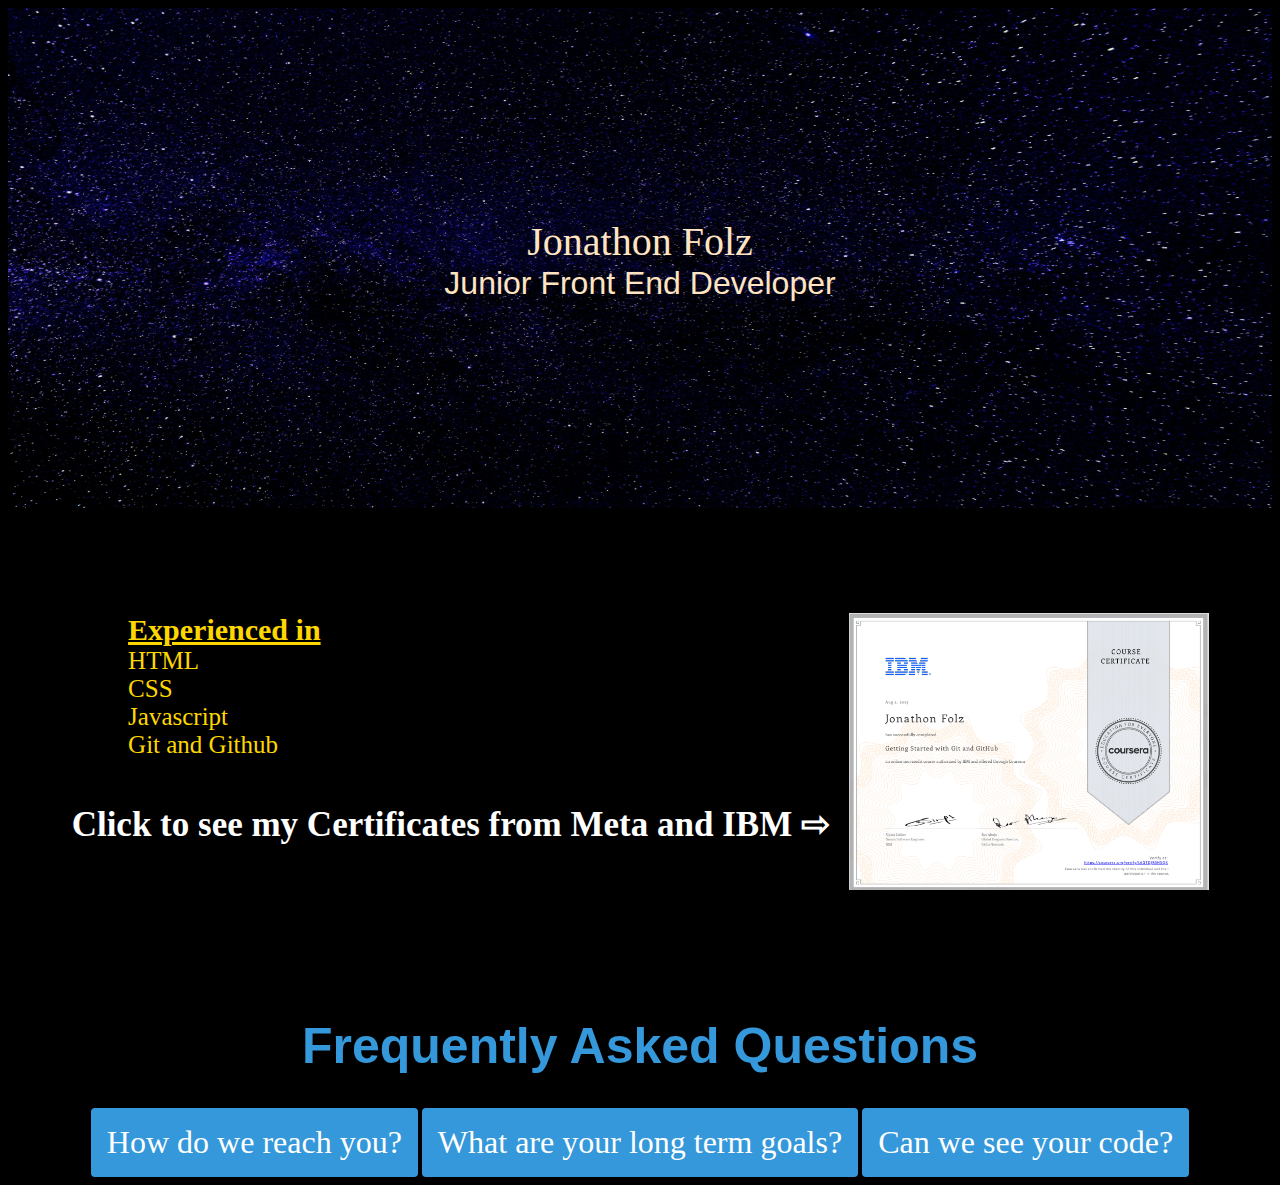
<file: index.html>
<!Doctype HTML>
<html>

<head>
    <title> Jonathon Folz </title>
</head>

<link rel="stylesheet" type="text/css" href="style.css">
<script src="javascript.js"></script>


<!--Body-->
<body>


<!--Image space-->
<div class="space">
<img class="imgspace" src="space.jpg" alt="space">


<!--Homepage Link-->
<div class="namelink">
    <a href="index.html" id="homepage" onclick="message()"> Jonathon Folz </a>
    <br>
    <div id="career">
    Junior Front End Developer
    </div>
</div>
</div>



<section class="center">
  <!--Certificate Image and Link-->
    <a href="certificates.html"> <img src="GitCert.png" class="certsimg"> </a>


<!--Experience and List-->

     <div id="experience"> Experienced in </div>
     <li class="lists"> HTML </li>
     <li class="lists"> CSS </li>
     <li class="lists"> Javascript </li>
     <li class="lists"> Git and Github</li>

     <div id="certlinktxt">
    Click to see my Certificates from Meta and IBM <span id="arrow"> &#8680; </span>
     </div>
    </section>

<!--FAQ Header-->
     <h1 id="FAQ"> Frequently Asked Questions </h1>


<!--FAQ Buttons-->
<nav>
    <div class="dropdown">
        <button onclick="button1()" class="dropbtn"> How do we reach you?</button>
        <div id="myDropdown" class="dropdown-content">
        You can reach me by email at JTFolz@yahoo.com
        </div>
      </div>

      <div class="dropdown">
        <button onclick="button2()" class="dropbtn">What are your long term goals?</button>
        <div id="myDropdown2" class="dropdown-content">
          My long term goals are to become a talented and knowledgeable Full Stack developer and Software Engineer. I am excited to start courses for learning Back End Development.
        </div>
      </div>

      <div class="dropdown">
        <button onclick="button3()" class="dropbtn">Can we see your code?</button>
        <div id="myDropdown3" class="dropdown-content">
          You can see it on my Github account <a href="https://github.com/JonFolz/JrFrontEndWebsite.git"> Here </a>
        </div>
    </div>
</nav>

    



</body>


</html>
</file>
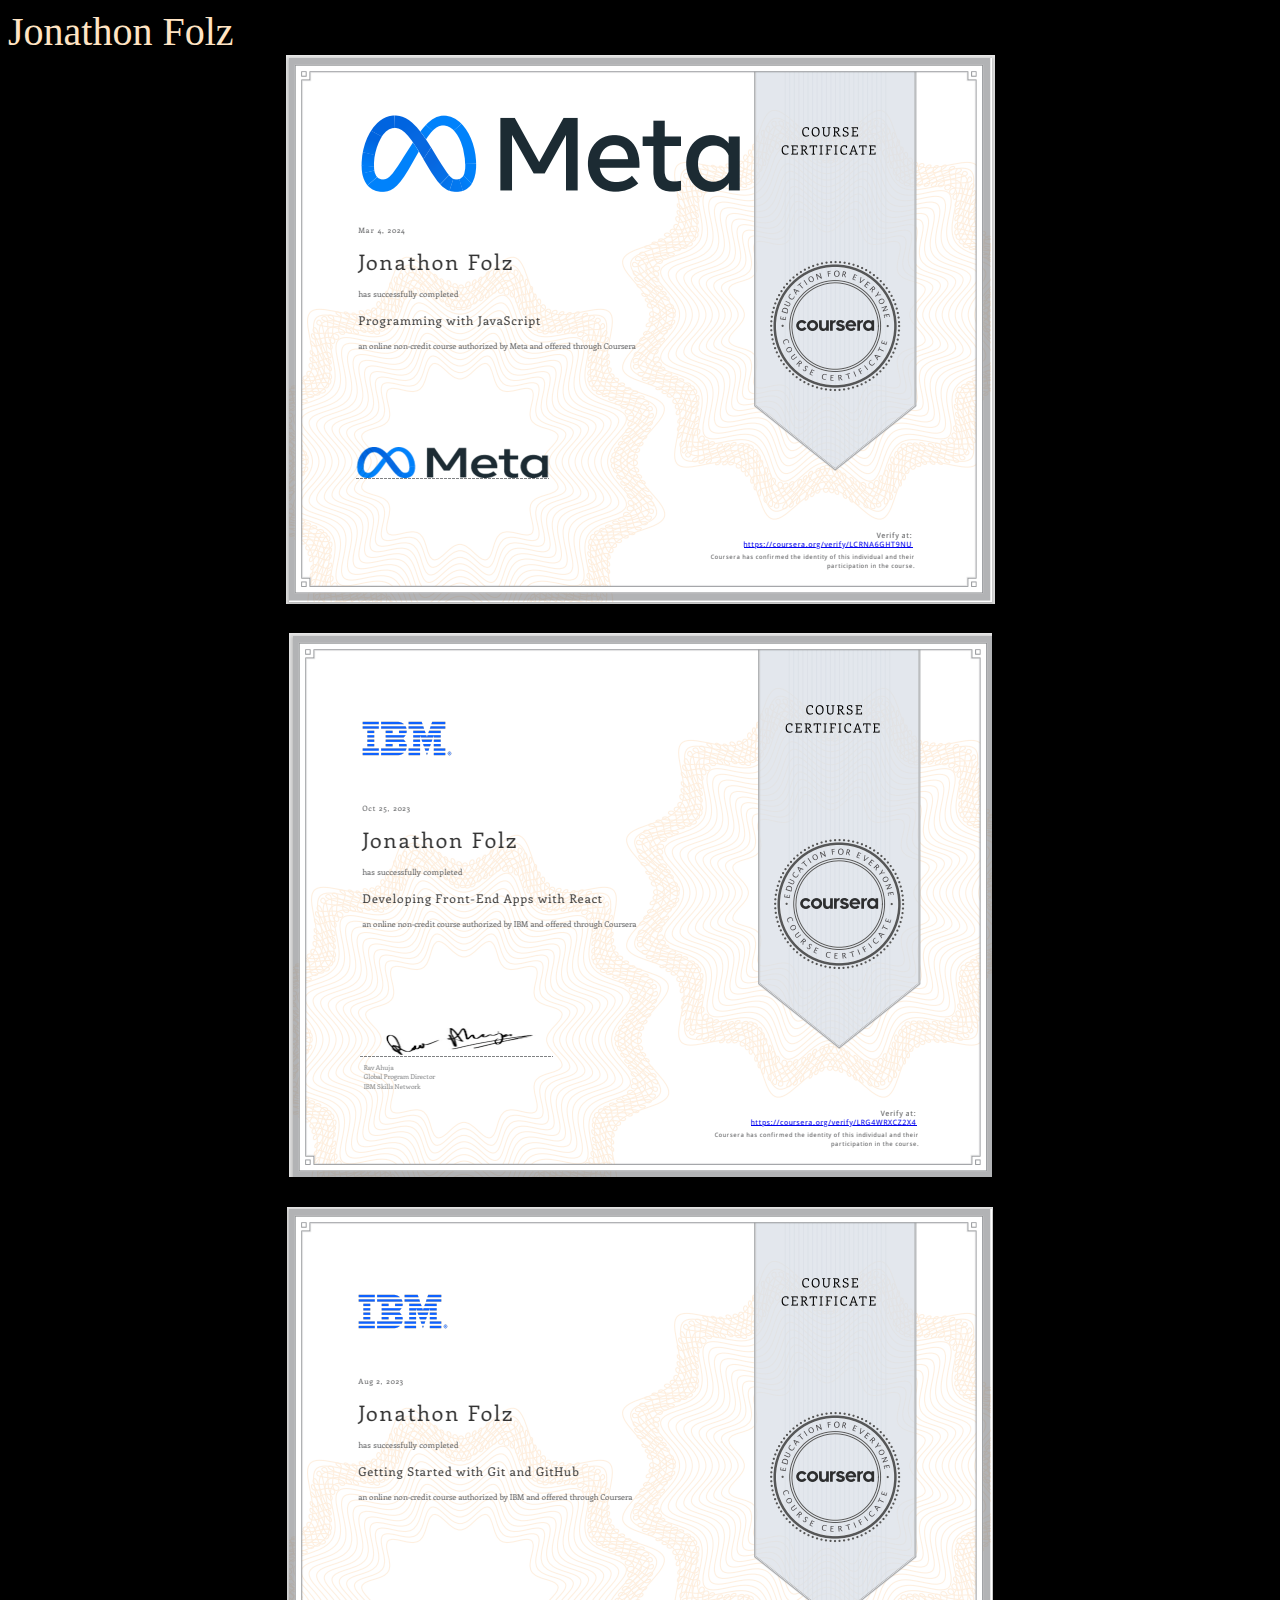
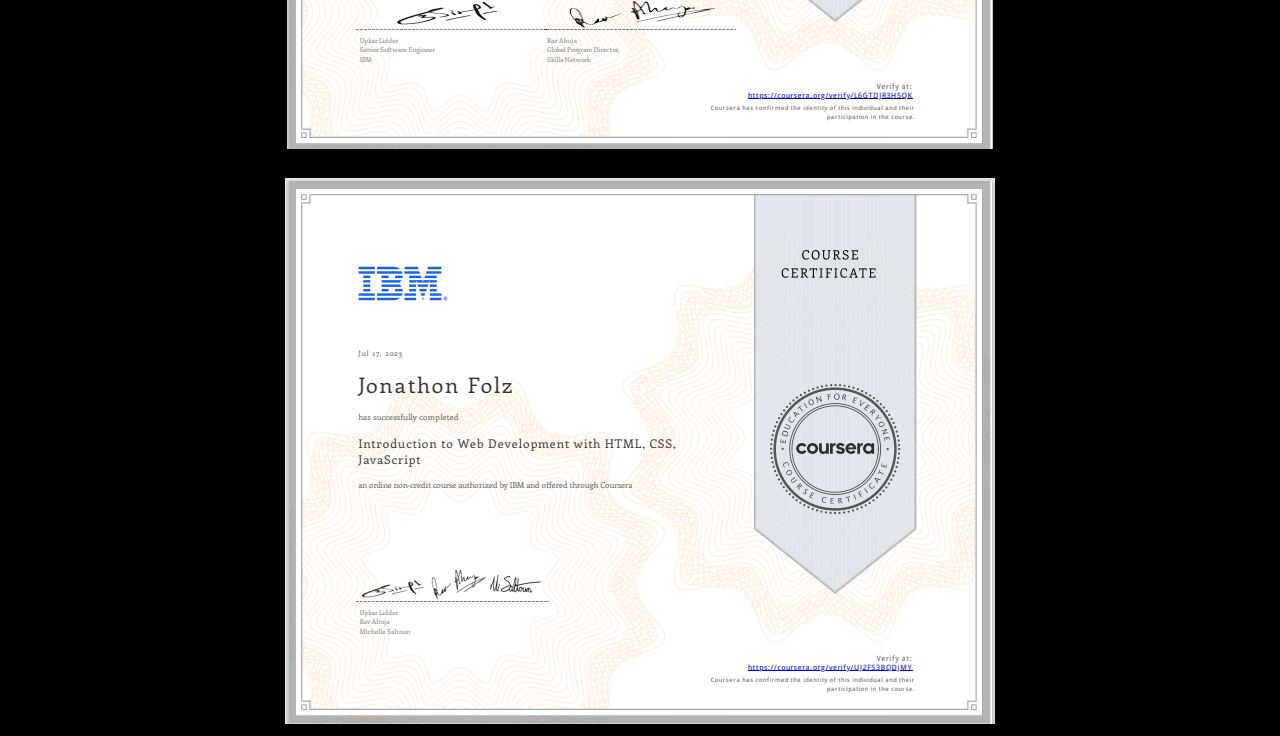
<file: certificates.html>
<!DOCTYPE html>
<html>


<head>




</head>

<link rel="stylesheet" type="text/css" href="style.css">



<!--Body-->
<body>


    <!--Header-->
    <header>
    <a href="index.html" id="homepage"> Jonathon Folz </a>
    </header>


<!--Images-->

<div class="Certpagecerts">

<img src="JavascriptCert.png" id="JsCert" alt="JScert">

<img src="ReactCert.png" id="ReCert" alt="Reactcert">

<img src="GitCert.png" id="GiCert" alt="Gitcert">
 
<img src="BasicsDevCert.png" id="WebCer" alt="Basics">

</div>




</body>






</html>
</file>
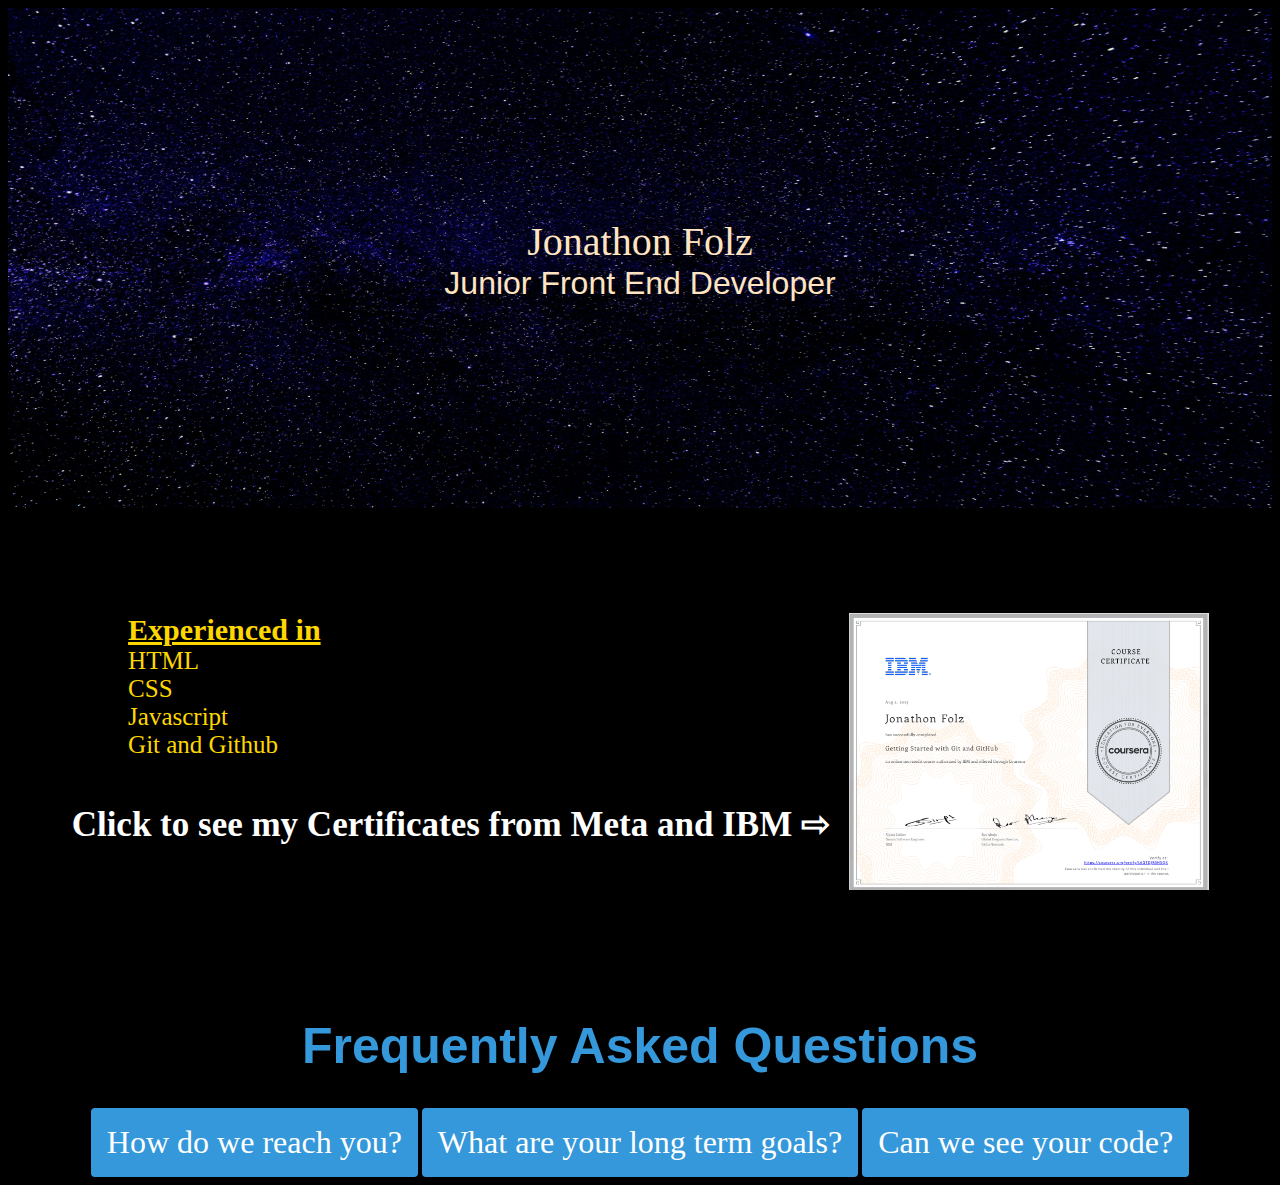
<file: Homepage.html>
<!Doctype HTML>
<html>

<head>
    <title> Jonathon Folz </title>
</head>

<link rel="stylesheet" type="text/css" href="style.css">
<script src="javascript.js"></script>


<!--Body-->
<body>


<!--Image space-->
<div class="space">
<img class="imgspace" src="space.jpg" alt="space">


<!--Homepage Link-->
<div class="namelink">
    <a href="Homepage.html" id="homepage" onclick="message()"> Jonathon Folz </a>
    <br>
    <div id="career">
    Junior Front End Developer
    </div>
</div>
</div>



<section class="center">
  <!--Certificate Image and Link-->
    <a href="certificates.html"> <img src="GitCert.png" class="certsimg"> </a>


<!--Experience and List-->

     <div id="experience"> Experienced in </div>
     <li class="lists"> HTML </li>
     <li class="lists"> CSS </li>
     <li class="lists"> Javascript </li>
     <li class="lists"> Git and Github</li>

     <div id="certlinktxt">
    Click to see my Certificates from Meta and IBM <span id="arrow"> &#8680; </span>
     </div>
    </section>

<!--FAQ Header-->
     <h1 id="FAQ"> Frequently Asked Questions </h1>


<!--FAQ Buttons-->
<nav>
    <div class="dropdown">
        <button onclick="button1()" class="dropbtn"> How do we reach you?</button>
        <div id="myDropdown" class="dropdown-content">
        You can reach me by email at JTFolz@yahoo.com
        </div>
      </div>

      <div class="dropdown">
        <button onclick="button2()" class="dropbtn">What are your long term goals?</button>
        <div id="myDropdown2" class="dropdown-content">
          My long term goals are to become a talented and knowledgeable Full Stack developer and Software Engineer. I am excited to start courses for learning Back End Development.
        </div>
      </div>

      <div class="dropdown">
        <button onclick="button3()" class="dropbtn">Can we see your code?</button>
        <div id="myDropdown3" class="dropdown-content">
          You can see it on my Github account <a href="https://github.com/JonFolz/JrFrontEndWebsite.git"> Here </a>
        </div>
    </div>
</nav>

    



</body>


</html>
</file>
<file: style.css>
/* Name with link on homepage */
#homepage {
    color:bisque;
    text-decoration: none;
    font-family: "Brush Script MT", cursive;
    font-size: 40px;
}

#homepage:hover {
  text-decoration-line: underline;
 }
 
   .namelink{
     position: absolute;
     top: 50%;
     left: 50%;
     transform: translate(-50%, -50%);
   }
 

/*Jr Front End Dev Under Name Link */
#career {
  font-size:xx-large;
  color:bisque;
  font-family:'Gill Sans', 'Gill Sans MT', Calibri, 'Trebuchet MS', sans-serif
}



/* Body */
  body {
    background-color: black;
  }



  /*Image of Space and Stars */
 .imgspace {
  width: 100%;
  height: 500px;

 }
  
 .space {
  position: relative;
  text-align: center;
  color: white;
 }


 
/* Center Section Cert Txt and Arrow*/
 #certlinktxt {
  color:white;
   text-align: center;
   font-size: 35px;
   font-weight: bold;
   margin: 45px;
 }


 /* Certificate Page's Certificate Images */
 .Certpagecerts {
  text-align: center;
 }

 #JsCert {
  margin-bottom: 2%;
 }

 #ReCert {
  margin-bottom: 2%;
 }

 #GiCert {
  margin-bottom: 2%;
 }



 /* Center Section with Experience and Cert Img */
 .center {
  padding-top: 8%;
  margin-right: 5%;
 }

 .certsimg {
  width: 30%;
  height: 30%;
  float: right;
  
}

#experience {
  font-weight: bold;
  text-decoration: underline;
  font-size: 30px;
  color: gold;
text-align: left;
padding-left: 10%;
}


li {
  font-size: large;
  color:gold;
  font-size: 25px;
  text-align: left;
  padding-left: 10%;
}


 /* FAQ Header */
 #FAQ {
  color:#3498DB;
  text-align: center;
  font-family:'Segoe UI', Tahoma, Geneva, Verdana, sans-serif;
  font-size: 50px;
  padding-top: 10%;
 }

 
 
 /* Dropdown Button */
.dropbtn {
  background-color: #3498DB;
  color: white;
  font-family: Georgia, 'Times New Roman', Times, serif;
  padding: 16px;
  font-size:xx-large;
  border: none;
  cursor: pointer; 
  border-radius: 4px;
}

/* Dropdown button on hover & focus */
.dropbtn:hover, .dropbtn:focus {
  background-color: #2980B9;
}


/* The container <div> - needed to position the dropdown content */
.dropdown {
position: relative;
display: inline-block;
}

/* For Button Alignment */
nav {
  text-align: center;
}

/* Dropdown Content (Hidden by Default) */
.dropdown-content {
  display: none;
  position: absolute;
  background-color:#333;
  color:white;
  font-size: x-large;
  min-width: 160px;
  box-shadow: 0px 8px 16px 0px rgba(0,0,0,0.2);
  z-index: 1;
}

/*Caption inside dropdown */
.dropdown-content a {
  color: black;
  padding: 12px 16px;
  text-decoration: none;
  display: block;
}

/* Change color of dropdown links on hover */
.dropdown-content a:hover {background-color: #3498DB;}

/* Show the dropdown menu */
.show {display:block;}
</file>
